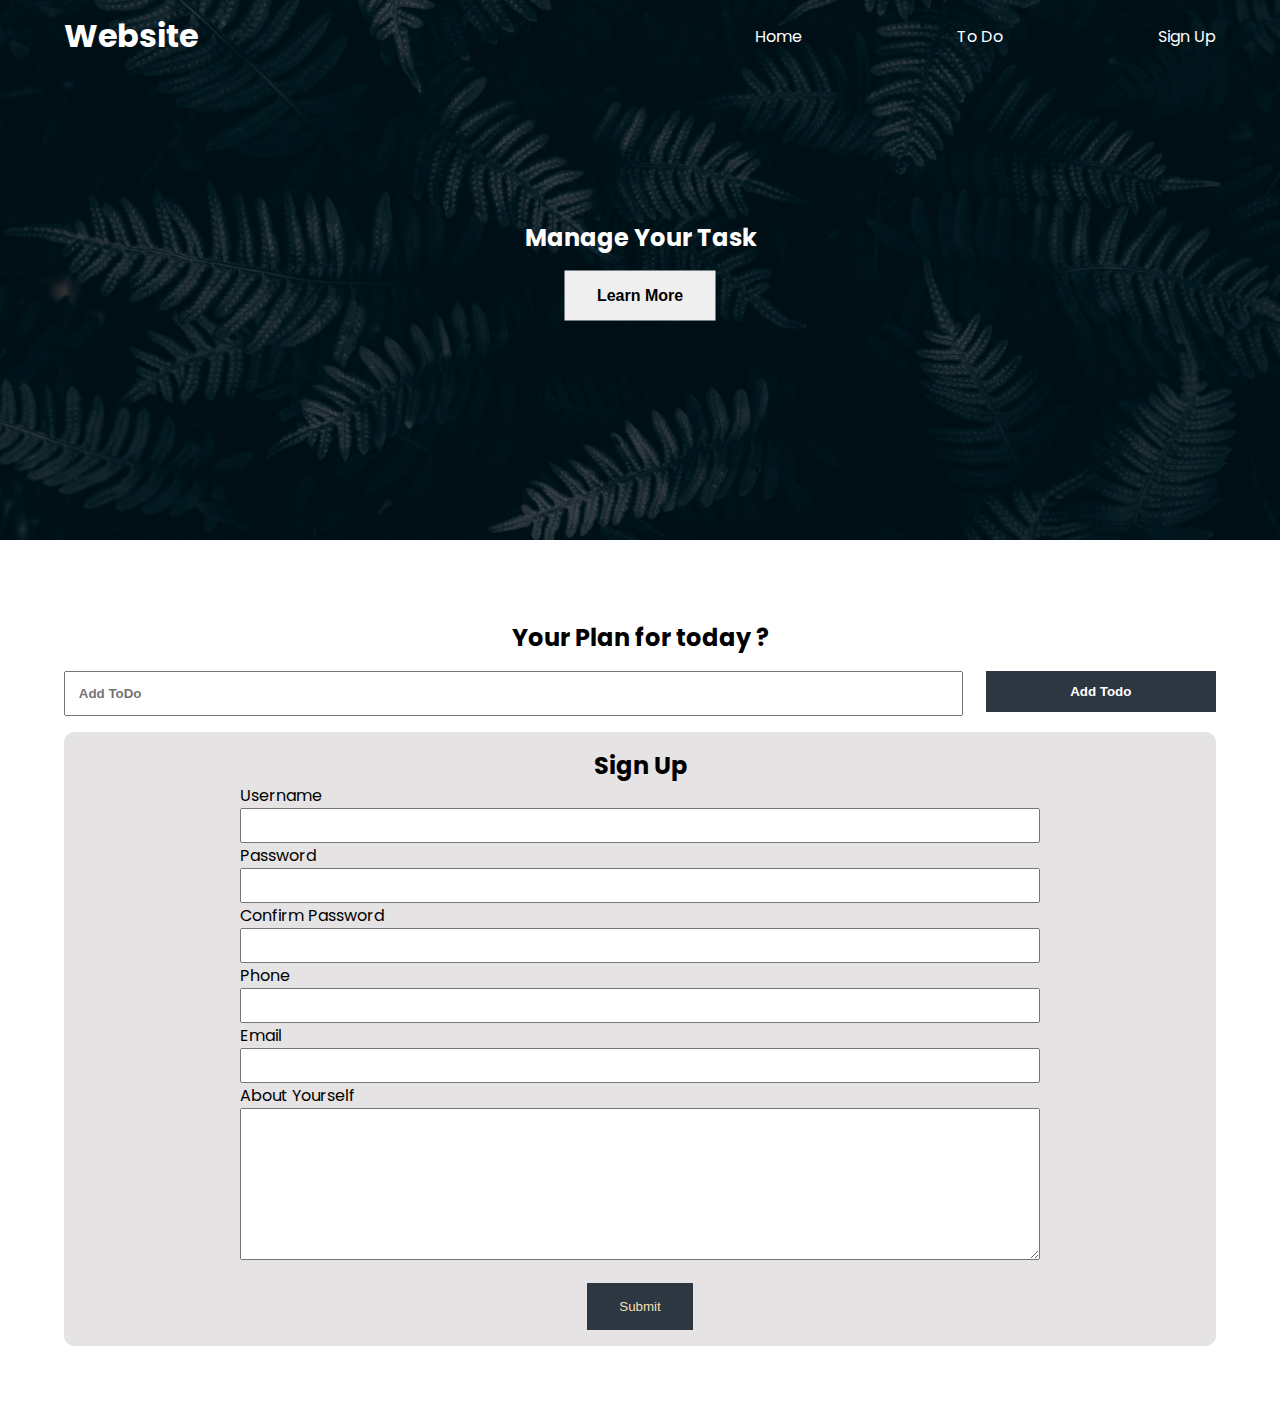
<file: dom-tutorial/index.html>
<!DOCTYPE html>
<html lang="en">

<head>
    <meta charset="UTF-8">
    <meta http-equiv="X-UA-Compatible" content="IE=edge">
    <meta name="viewport" content="width=device-width, initial-scale=1.0">
    <link rel="stylesheet" type="text/css" href="style.css">
    <script src="demo.js" defer></script>
    <title>Website</title>
</head>

<body>
    <header class="header">
        <nav class="nav container">
            <h1 class="logo">Website</h1>
            <ul class="nav-items">
                <li class="nav-item"><a href="#home">Home</a></li>
                <li class="nav-item"><a href="">To Do</a></li>
                <li class="nav-item"><a href="">Sign Up</a></li>
            </ul>
        </nav>
        <div class="headline">
            <h2 id="main-heading">Manage Your Task <span style="display: none;">Hello</span></h2>
            <button class="btn btn-headline"  >Learn More</button>
        </div>
    </header>
    <section class="todo-section container">
        <h2>Your Plan for today ?</h2>
        <form class="form-todo">
            <input type="text" name="" id="" placeholder="Add ToDo">
            <input type="submit" value="Add Todo" class="btn">
        </form>
    </section>
    <section class="section-signup container">
        <h2>Sign Up</h2>
        <form class="signup-form">
            <div class="form-group">
                <label for="username">Username</label>
                <input type="text" name="username" id="username">
            </div>
            <div class="form-group">
                <label for="password">Password</label>
                <input type="password" name="username" id="password">
            </div>
            <div class="form-group">
                <label for="confirmPassword">Confirm Password</label>
                <input type="password" name="username" id="confirmPassword">
            </div>
            <div class="form-group">
                <label for="phone">Phone</label>
                <input type="text" name="username" id="phone">
            </div>
            <div class="form-group">
                <label for="username">Email</label>
                <input type="email" name="email" id="email">
            </div>
            <div class="form-group">
                <label for="about">About Yourself</label>
                <textarea name="about" id="about" cols="30" rows="10"></textarea>
            </div>

            <button type="submit" class="btn signup-btn">Submit</button>

        </form>
    </section>
</body>

</html>
</file>
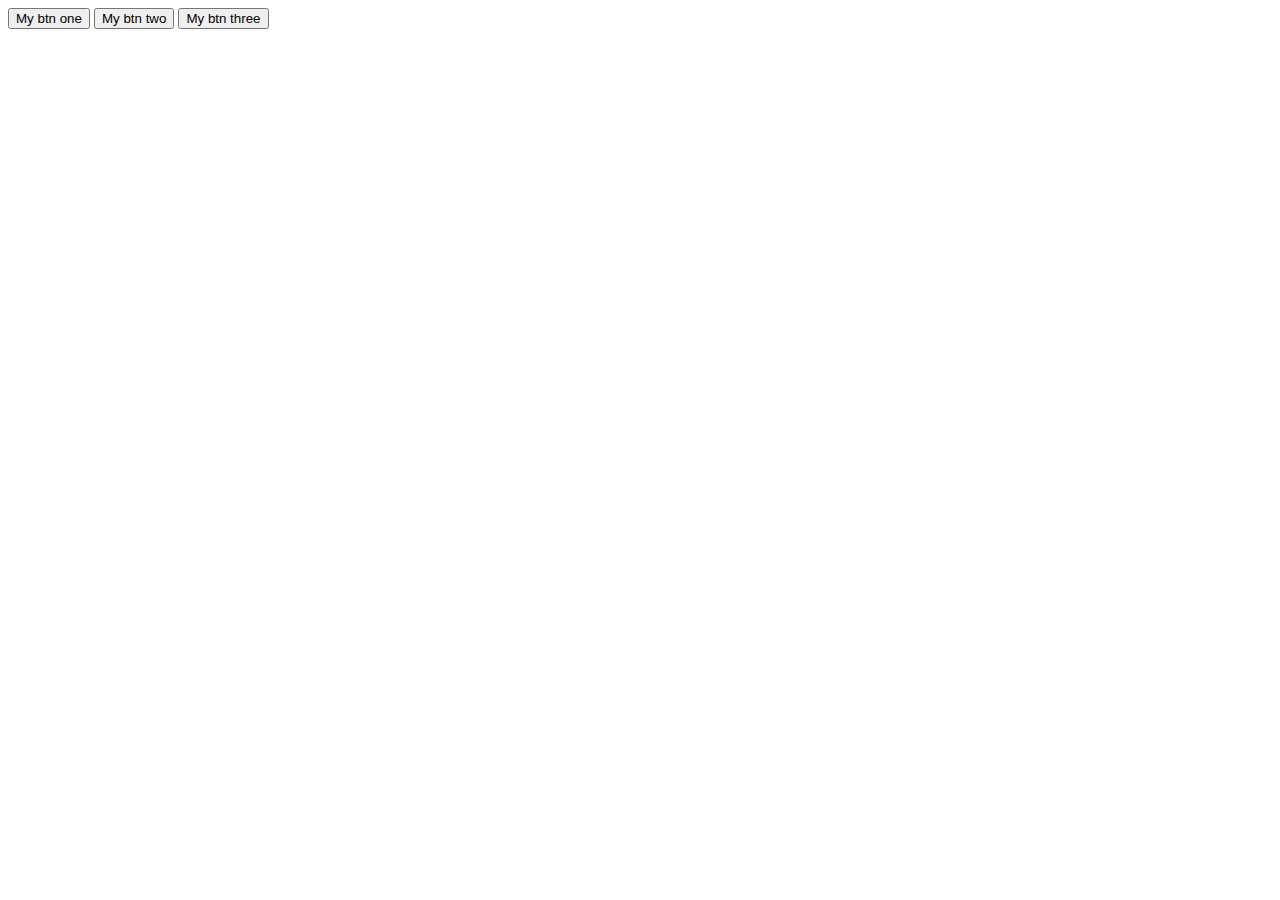
<file: dom-tutorial/clickEvent.html>
<!DOCTYPE html>
<html lang="en">
<head>
    <meta charset="UTF-8">
    <meta http-equiv="X-UA-Compatible" content="IE=edge">
    <meta name="viewport" content="width=device-width, initial-scale=1.0">
    <script src="clickEvents_2.js" defer></script>
    <title>Document</title>
</head>
<body>
    <div class="my-buttons">
        <button id="one">My btn one</button>
        <button id="two">My btn two</button>
        <button id="hree">My btn three</button>
    </div>
    
</body>
</html>
</file>
<file: dom-tutorial/style.css>
@import url('https://fonts.googleapis.com/css2?family=Poppins:ital,wght@0,200;0,300;0,400;1,200&display=swap');

body {
    font-family: 'Poppins', sans-serif;

}

* {
    box-sizing: border-box;
    padding: 0;
    margin: 0;

}

a {
    text-decoration: none;
    color: white;
}

.header {
    min-height: 60vh;
    color: white;
    background: url("./bg-image.jpg");

    background-position: center;
    background-repeat: no-repeat;
    background-size: cover;
    position: relative;

}

.container {
    max-width: 1200px;
    margin: auto;
    width: 90%;
}

.nav {
    display: flex;
    justify-content: space-between;
    min-height: 8vh;
    align-items: center;
}

.nav-items {
    width: 40%;
    display: flex;
    list-style-type: none;
    justify-content: space-between;
}

.headline {
    text-align: center;
    position: absolute;
    top: 50%;
    left: 50%;
    transform: translate(-50%, -50%);
}

.btn {
    display: inline-block;
    outline: none;
    border: none;
    cursor: pointer;
}

.btn-headline {
    padding: 1rem 2rem;
    font-size: 1rem;
    margin-top: 1rem;
    font-weight: 600;
}

.todo-section {
    margin-top: 5rem;
    text-align: center;
}

.form-todo {

    min-height: 3vh;
    display: flex;
    justify-content: space-between;
    margin-top: 1rem;
}

.form-todo input {
    height: 100%;

}

.form-todo input[type="text"] {
    width: 78%;
    padding: 0.8rem;
    font-weight: 600;
}

.form-todo input[type="submit"] {
    width: 20%;
    color: white;
    background: rgb(44, 55, 66);
    font-weight: bold;
    padding: 0.8rem;
}

.section-signup {
    margin: 5rem auto;
    text-align: center;
    background: rgb(229, 227, 227);
    border-radius: 10px;
    margin-top: 1rem;
    padding: 1rem;
}

.signup-form {
    max-width: 800px;
    width: 95%;
    text-align: left;

    margin: auto;
}

.signup-form label {
    display: block;
}

.signup-form input {
    display: block;
    width: 100%;
    padding: 0.5rem;
}

.signup-form textarea {
    width: 100%;
}

.signup-btn {
    background: rgb(44, 55, 66);
    color: wheat;
    padding: 1rem 2rem;
    display: block;
    margin: auto;
    margin-top: 1rem;
}
</file>
